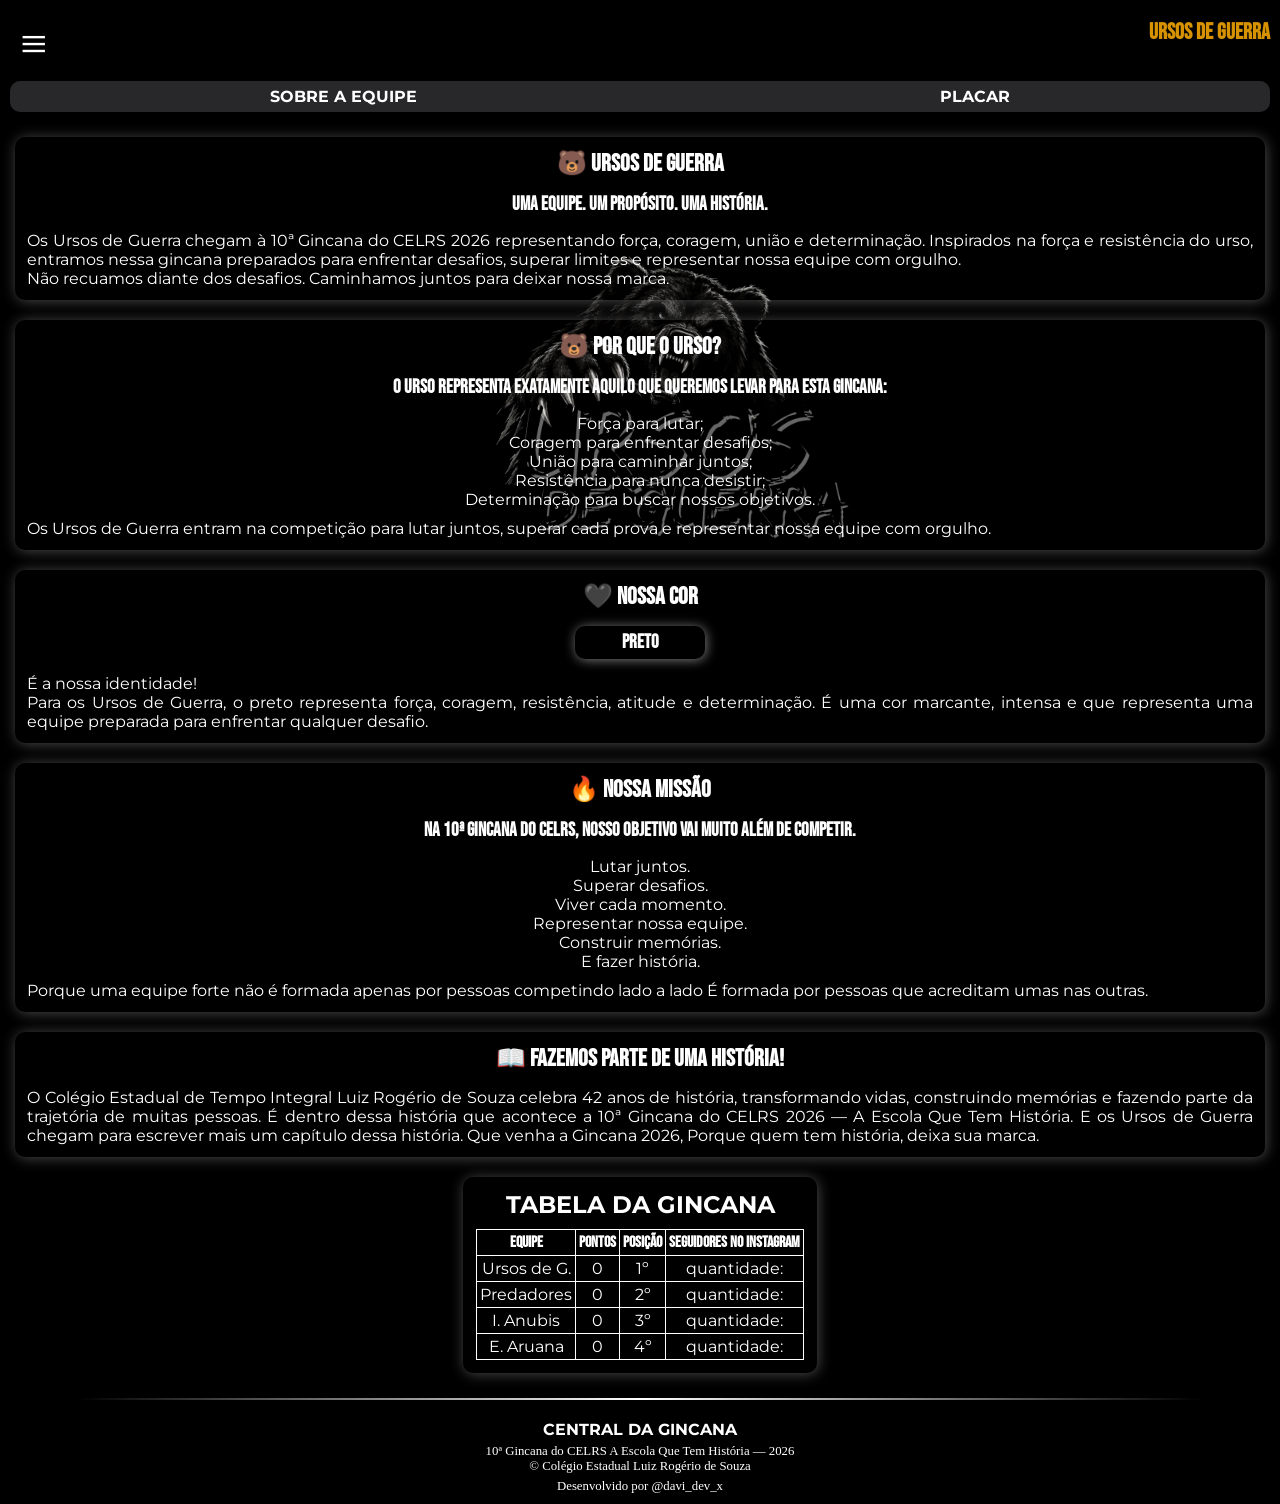
<file: index.html>
<!DOCTYPE html>
<html lang="pt-br">

<head>
    <meta charset="UTF-8">
    <meta name="viewport" content="width=device-width, initial-scale=1.0">
    <title>GINCANA CELRS</title>
    <link rel="stylesheet" href="style/style.css">
    <link rel="icon" href="imagens/logo/favicon.ico" type="image/x-icon">
</head>

<body>
    <header class="header-inicio">

        <section class="titulo">

            <section class="img-titulo">
                ≡
            </section>

            <section class="h1">
                <h1>URSOS DE GUERRA</h1>
            </section>
        </section>

        <nav class="nav-inicio2">

            <ul class="li-hover">

                <li><a href="sobre.html">SOBRE A GINCANA</a></li>
                <hr>
                <li><a href="regras.html">REGRAS</a></li>
                <hr>
                <li><a href="login.html">ENTRAR</a></li>
            </ul>
        </nav>

        <nav class="nav-inicio">

            <ul class="li-inicio">
                <li><a href="#home">SOBRE A EQUIPE</a></li>
                <li><a href="#placar">PLACAR</a></li>
            </ul>
        </nav>

    </header>

    <main class="main-inicio">

        <section id="home">

            <div class="apresen">

                <h2>🐻 URSOS DE GUERRA</h2>
                <h3>Uma equipe. Um propósito. Uma história.</h3>
                <p>Os Ursos de Guerra chegam à 10ª Gincana do CELRS 2026 representando força, coragem, união e
                    determinação. Inspirados na força e resistência do urso, entramos nessa gincana preparados para
                    enfrentar desafios,
                    superar limites e representar nossa equipe com orgulho.
                </p>

                <p>Não recuamos diante dos desafios. Caminhamos juntos para deixar nossa marca.</p>

            </div>

            <div>
                <h2>🐻 Por que o Urso?</h2>
                <h3>O urso representa exatamente aquilo que queremos levar para esta gincana:</h3>

                <ul>
                    <li>Força para lutar;</li>
                    <li>Coragem para enfrentar desafios;</li>
                    <li>União para caminhar juntos;</li>
                    <li>Resistência para nunca desistir;</li>
                    <li>Determinação para buscar nossos objetivos.</li>
                </ul>

                <p>Os Ursos de Guerra entram na competição para lutar juntos, superar cada prova e representar nossa
                    equipe com orgulho.</p>
            </div>

            <div class="cor">
                <h2>🖤 Nossa cor</h2>
                <h3 class="destaque">PRETO</h3>
                <p>É a nossa identidade! <br>
                    Para os Ursos de Guerra, o preto representa força, coragem, resistência, atitude e determinação.
                    É uma cor marcante, intensa e que representa uma equipe preparada para enfrentar qualquer desafio.
                </p>
            </div>

            <div>
                <h2>🔥 Nossa missão</h2>
                <h3>Na 10ª Gincana do CELRS, nosso objetivo vai muito além de competir.</h3>

                <ul>
                    <li>Lutar juntos.</li>
                    <li>Superar desafios.</li>
                    <li>Viver cada momento.</li>
                    <li>Representar nossa equipe.</li>
                    <li>Construir memórias.</li>
                    <li>E fazer história.</li>
                </ul>
                <p>Porque uma equipe forte não é formada apenas por pessoas competindo lado a lado É formada por pessoas
                    que acreditam umas nas outras.</p>
            </div>

            <div>
                <h2>📖 Fazemos parte de uma história!</h2>
                <p>O Colégio Estadual de Tempo Integral Luiz Rogério de Souza celebra 42 anos de história, transformando
                    vidas, construindo memórias e fazendo parte da trajetória de muitas pessoas. É dentro dessa história
                    que acontece a 10ª Gincana do CELRS 2026 — A Escola Que Tem História. E os Ursos de Guerra chegam
                    para escrever mais um capítulo dessa história. Que venha a Gincana 2026, Porque quem tem história,
                    deixa sua marca.</p>
            </div>
        </section>

        <!DOCTYPE html>
        <html lang="pt-br">

        <head>
            <meta charset="UTF-8">
            <meta name="viewport" content="width=device-width, initial-scale=1.0">
            <title>Tabela da Gincana</title>
        </head>

        <body>
            <section id="placar" class="placar">

                <h2>TABELA DA GINCANA</h2>
                <table>
                    <tr>
                        <th>Equipe</th>
                        <th>Pontos</th>
                        <th>Posição</th>
                        <th>Seguidores no instagram</th>
                    </tr>

                    <tr>
                        <td>Ursos de G.</td>
                        <td id="pontos0">0</td>
                        <td>1º</td>
                        <td>quantidade: </td>
                    </tr>

                    <tr>
                        <td>Predadores</td>
                        <td id="pontos1">0</td>
                        <td>2º</td>
                        <td>quantidade: </td>
                    </tr>

                    <tr>
                        <td>I. Anubis</td>
                        <td id="pontos2">0</td>
                        <td>3º</td>
                        <td>quantidade: </td>
                    </tr>

                    <tr>
                        <td>E. Aruana</td>
                        <td id="pontos3">0</td>
                        <td>4º</td>
                        <td>quantidade:</td>
                    </tr>

                </table>
            </section>
        </body>

        </html>
    </main>


    <hr>
    <footer>
        <h2>CENTRAL DA GINCANA </h2>
        <p> 10ª Gincana do CELRS
            A Escola Que Tem História — 2026</p>
        <p>©
            Colégio Estadual Luiz Rogério de Souza </p>
        <p class="footer">Desenvolvido por <a href="https://www.instagram.com/davi_dev_x/">@davi_dev_x</a></p>
    </footer>

    <script src="script/script.js"></script>
    <script src="script/placar.js"></script>
</body>

</html>
</file>
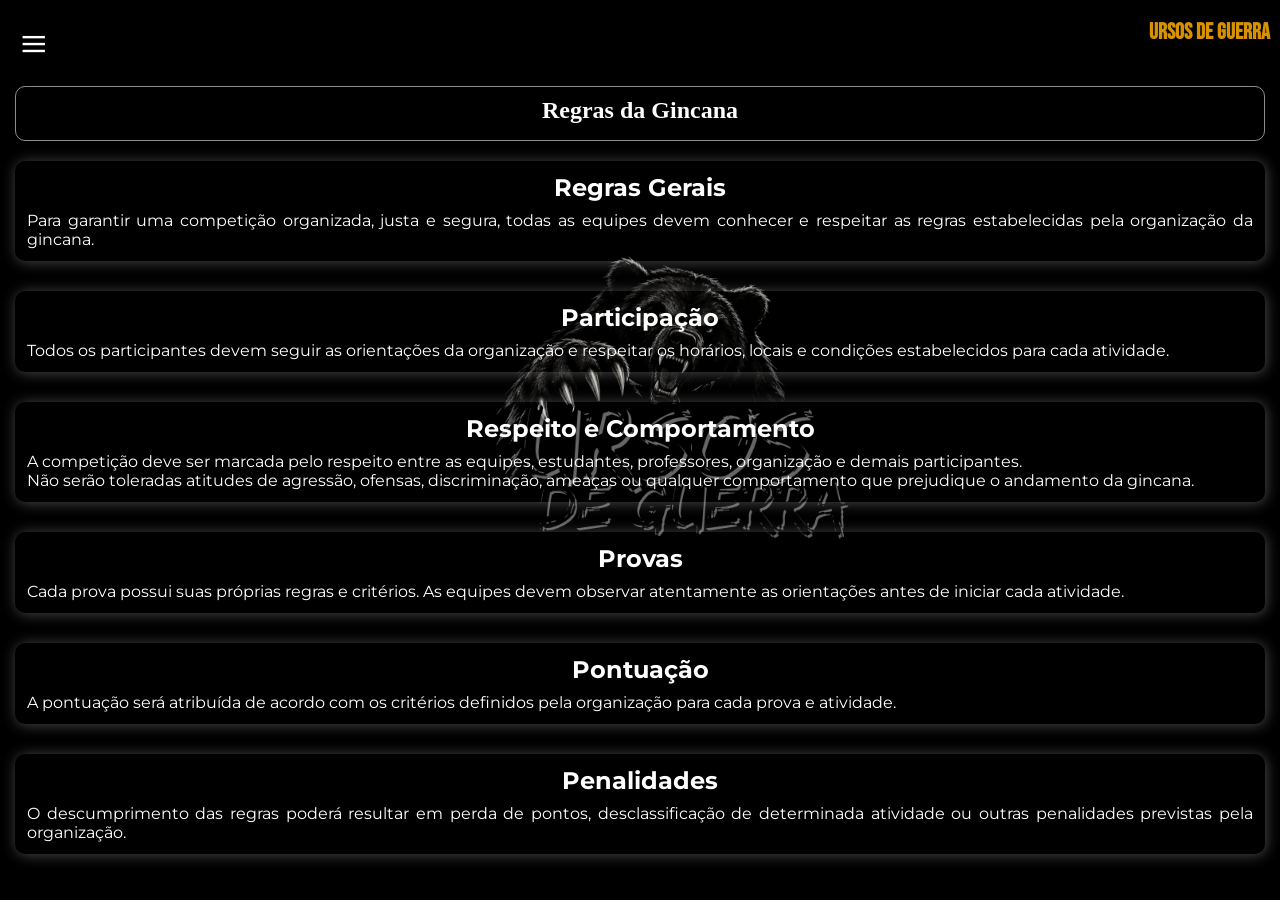
<file: regras.html>
<!DOCTYPE html>
<html lang="pt-br">

<head>
    <meta charset="UTF-8">
    <meta name="viewport" content="width=device-width, initial-scale=1.0">
    <title>Regras | Central da Gincana</title>
    <link rel="stylesheet" href="style/style.css">
    <link rel="stylesheet" href="style/regras.css">
</head>

<body>

    <header class="header-inicio">

        <section class="titulo">

           <section class="img-titulo">
               ≡
          </section>

            <section class="h1">
                <h1>URSOS de Guerra</h1>
            </section>
        </section>


         <nav class="nav-inicio2">

            <ul class="li-hover">

                <li><a href="sobre.html">SOBRE A GINCANA</a></li>
                <hr>
                <li><a href="index.html">ÍNICIO</a></li>
                <hr>
                <li><a href="login.html">ENTRAR</a></li>
            </ul>
        </nav>

    </header>

    <main class="main-inicio">

<section class="tit">
    
            <h1>Regras da Gincana</h1>
</section>

        <section class="apresen">
            <h2>Regras Gerais</h2>

            <p>
                Para garantir uma competição organizada, justa e segura,
                todas as equipes devem conhecer e respeitar as regras
                estabelecidas pela organização da gincana.
            </p>
        </section>

        <section class="apresen">
            <h2>Participação</h2>

            <p>
                Todos os participantes devem seguir as orientações da organização
                e respeitar os horários, locais e condições estabelecidos para
                cada atividade.
            </p>
        </section>

        <section class="apresen">
            <h2>Respeito e Comportamento</h2>

            <p>
                A competição deve ser marcada pelo respeito entre as equipes,
                estudantes, professores, organização e demais participantes.
            </p>

            <p>
                Não serão toleradas atitudes de agressão, ofensas, discriminação,
                ameaças ou qualquer comportamento que prejudique o andamento
                da gincana.
            </p>
        </section>

        <section class="apresen">
            <h2>Provas</h2>

            <p>
                Cada prova possui suas próprias regras e critérios.
                As equipes devem observar atentamente as orientações antes
                de iniciar cada atividade.
            </p>
        </section>

        <section class="apresen">
            <h2>Pontuação</h2>

            <p>
                A pontuação será atribuída de acordo com os critérios definidos
                pela organização para cada prova e atividade.
            </p>
        </section>

        <section class="apresen">
            <h2>Penalidades</h2>

            <p>
                O descumprimento das regras poderá resultar em perda de pontos,
                desclassificação de determinada atividade ou outras penalidades
                previstas pela organização.
            </p>
        </section>

    </main>

<script src="script/script.js"></script>
</body>

</html>
</file>
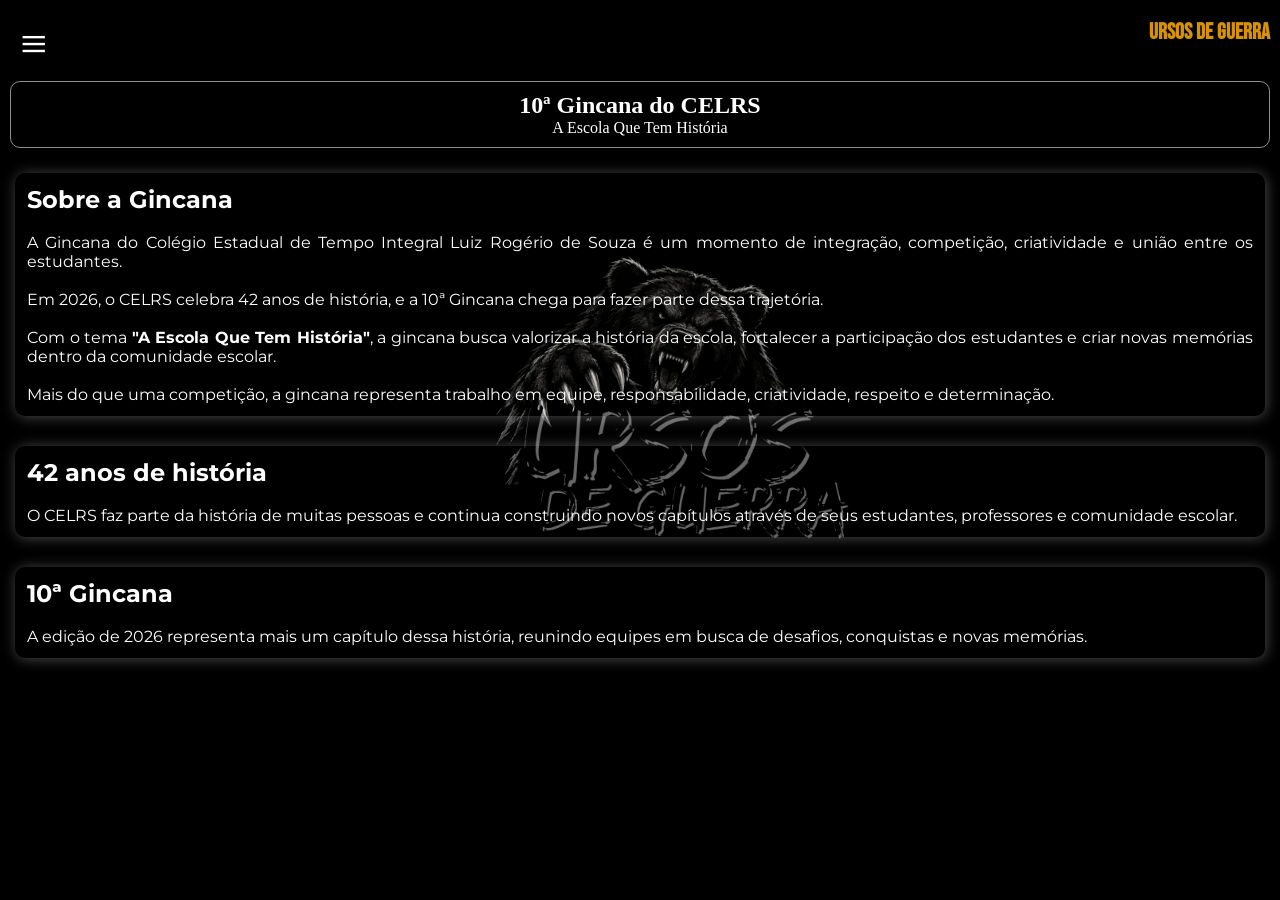
<file: sobre.html>
<!DOCTYPE html>
<html lang="pt-br">

<head>
    <meta charset="UTF-8">
    <meta name="viewport" content="width=device-width, initial-scale=1.0">
    <title>Sobre a Gincana | Central da Gincana</title>
    <link rel="stylesheet" href="style/style.css">
    <link rel="stylesheet" href="style/sobre.css">
</head>

<body>
    <header class="header-inicio">

        <section class="titulo">

            <section class="img-titulo">
               ≡
          </section>

            <section class="h1">
                <h1>URSOS DE GUERRA</h1>
            </section>
            
        </section>
        <section class="tit">

            <h1>10ª Gincana do CELRS</h1>
            <p>A Escola Que Tem História</p>
        </section>
        <nav class="nav-inicio2">
            <ul class="li-hover">
                <li><a href="index.html">INICIO</a></li>
                <hr>
                <li><a href="regras.html">REGRAS</a></li>
                <hr>
                <li><a href="login.html">ENTRAR</a></li>
            </ul>
        </nav>

    </header>

    <main class="main-inicio">

        <section class="apresen">
            <h1>Sobre a Gincana</h1>
            <br>
            <p>
                A Gincana do Colégio Estadual de Tempo Integral Luiz Rogério de Souza
                é um momento de integração, competição, criatividade e união entre
                os estudantes.
            </p>
            <br>
            <p>
                Em 2026, o CELRS celebra 42 anos de história, e a 10ª Gincana
                chega para fazer parte dessa trajetória.
            </p>
            <br>
            <p>
                Com o tema <strong>"A Escola Que Tem História"</strong>, a gincana
                busca valorizar a história da escola, fortalecer a participação
                dos estudantes e criar novas memórias dentro da comunidade escolar.
            </p>
            <br>
            <p>
                Mais do que uma competição, a gincana representa trabalho em equipe,
                responsabilidade, criatividade, respeito e determinação.
            </p>
        </section>

        <section class="apresen">
            <h2>42 anos de história</h2>
            <br>
            <p>
                O CELRS faz parte da história de muitas pessoas e continua
                construindo novos capítulos através de seus estudantes,
                professores e comunidade escolar.
            </p>
        </section>

        <section class="apresen">
            <h2>10ª Gincana</h2>

            <br>
            <p>
                A edição de 2026 representa mais um capítulo dessa história,
                reunindo equipes em busca de desafios, conquistas e novas memórias.
            </p>
        </section>

    </main>

    <script src="script/script.js"></script>
</body>

</html>
</file>
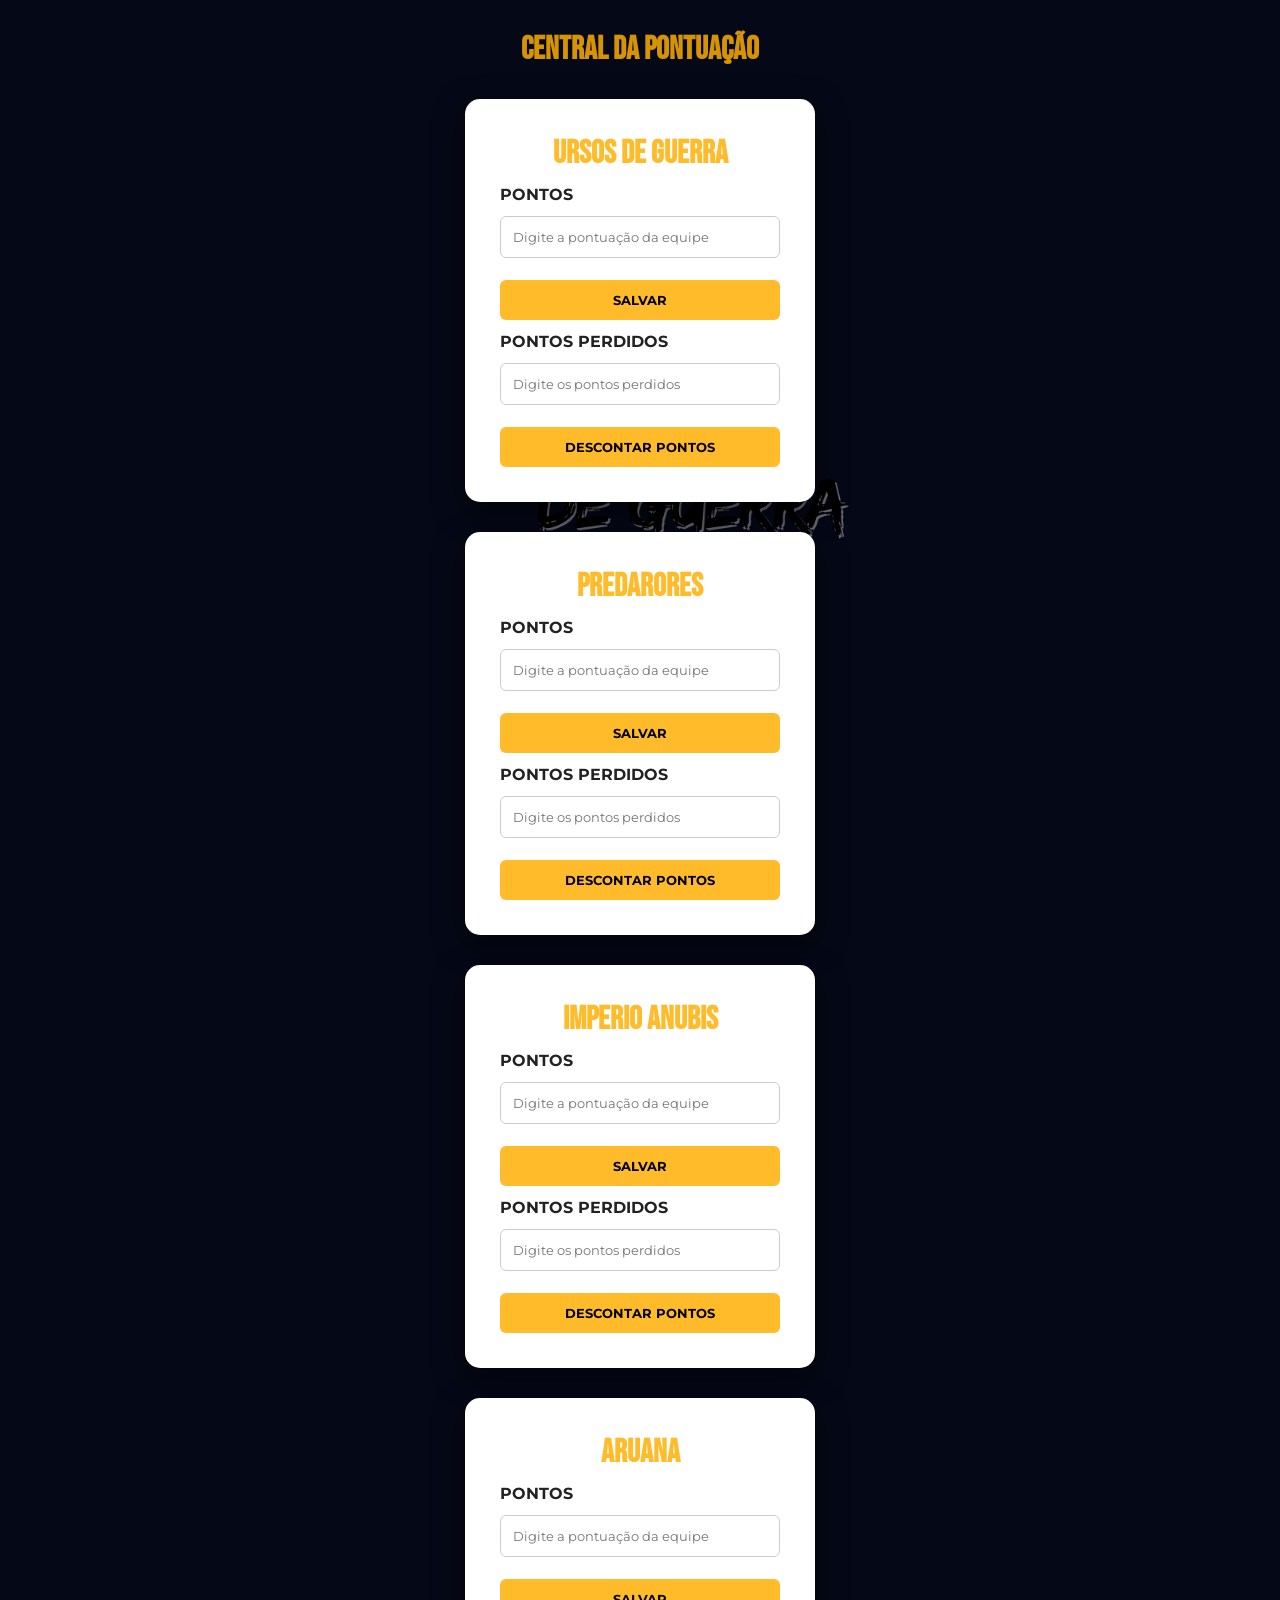
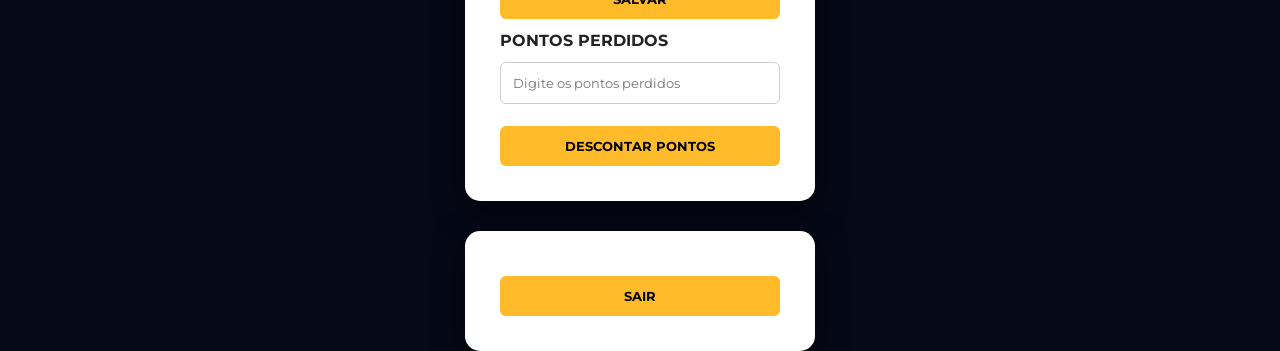
<file: admin/contabilidade.html>
<!DOCTYPE html>
<html lang="pt-br">

<head>
    <meta charset="UTF-8">
    <meta name="viewport" content="width=device-width, initial-scale=1.0">
    <title>CONTABILIDADE</title>
    <link rel="stylesheet" href="/style/style.css">
    <link rel="stylesheet" href="/style/form.css">
</head>

<body>
    <section class="main">

        <section class="item" id="t-h1">
            <h1>CENTRAL DA PONTUAÇÃO</h1>
        </section>

        <form id="formulario2" class="formulario">

            <section class="item">
                <h1>ursos de guerra</h1>
            </section>

            <label for="pontos-ursos">PONTOS</label>
            <input type="number" id="pontos-ursos" required placeholder="Digite a pontuação da equipe">

            <button type="submit">SALVAR</button>

            <label for="perdidos-ursos">PONTOS PERDIDOS</label>
            <input type="number" id="perdidos-ursos" placeholder="Digite os pontos perdidos">

            <button type="button" id="descontar-ursos">
                DESCONTAR PONTOS
            </button>
        </form>


        <form id="formulario3" class="formulario">

            <section class="item">
                <h1>predarores</h1>
            </section>

            <label for="pontos-predadores">PONTOS</label>
            <input type="number" id="pontos-predadores" required placeholder="Digite a pontuação da equipe">

            <button type="submit">SALVAR</button>

            <label for="perdidos-predadores">PONTOS PERDIDOS</label>
            <input type="number" id="perdidos-predadores" placeholder="Digite os pontos perdidos">

            <button type="button" id="descontar-predadores">
                DESCONTAR PONTOS
            </button>
        </form>

        <form id="formulario4" class="formulario">

            <section class="item">
                <h1>IMPERIO ANUBIS</h1>
            </section>

            <label for="pontos-anubis">PONTOS</label>
            <input type="number" id="pontos-anubis" required placeholder="Digite a pontuação da equipe">

            <button type="submit">SALVAR</button>

            <label for="perdidos-anubis">PONTOS PERDIDOS</label>
            <input type="number" id="perdidos-anubis" placeholder="Digite os pontos perdidos">

            <button type="button" id="descontar-anubis">
                DESCONTAR PONTOS
            </button>
        </form>

        <form id="formulario5" class="formulario">

            <section class="item">
                <h1>ARUANA</h1>
            </section>

            <label for="pontos-aruana">PONTOS</label>
            <input type="number" id="pontos-aruana" required placeholder="Digite a pontuação da equipe">

            <button type="submit">SALVAR</button>

            <label for="perdidos-aruana">PONTOS PERDIDOS</label>
            <input type="number" id="perdidos-aruana" placeholder="Digite os pontos perdidos">

            <button type="button" id="descontar-aruana">
                DESCONTAR PONTOS
            </button>

        </form>

        <section class="formulario">
            <button type="button">SAIR</button>
        </section>
    </section>

    <script src="/script/placar.js"></script>

</body>

</html>
</file>
<file: style/style.css>
@charset "UTF-8";

@import url('https://fonts.googleapis.com/css2?family=Allura&family=Bebas+Neue&family=Cormorant+Garamond:ital,wght@0,300..700;1,300..700&family=Montserrat:ital,wght@0,100..900;1,100..900&family=Orbitron:wght@400..900&family=PT+Sans:ital,wght@0,400;0,700;1,400;1,700&family=Passion+One:wght@400;700;900&family=Playfair+Display+SC:ital,wght@0,400;0,700;0,900;1,400;1,700;1,900&family=Playfair+Display:ital,wght@0,400..900;1,400..900&family=Poppins:ital,wght@0,100;0,200;0,300;0,400;0,500;0,600;0,700;0,800;0,900;1,100;1,200;1,300;1,400;1,500;1,600;1,700;1,800;1,900&family=Sriracha&display=swap');

:root {

    --color-black: rgb(0, 0, 0);
    --color-sinza: rgba(127, 123, 99, 0.495);
    --color-dourado: rgba(255, 174, 0, 0.838);
    --color-branco: white;

    --font-titulo: Bebas Neue, Sans-serif;
    --font-txt: Montserrat, arial, Sans-serif;
}

* {
    margin: 0;
    padding: 0;
    box-sizing: border-box;

}

ul {
    list-style: none;
    text-align: center;
    margin: 10px;

}

body {
    background-color: var(--color-black);
    color: var(--color-branco);
    background-image: url(/imagens/logo/fundo.png);
    background-repeat: no-repeat;
    background-position: center;
    background-size: 430px;
    background-attachment: fixed;
}

.header-inicio {
    display: flex;
    flex-direction: column;
}

.titulo {
    display: flex;
    justify-content: space-between;
    margin: 0px 5px 0px 5px;
}

.img-titulo {
    cursor: pointer;
    box-shadow: none;
    margin: 16px 0px 0px 15px;
font-size: 3rem;
}

.h1 {
    font-family: var(--font-titulo);
    font-weight: 200;
    font-size: 1.2rem;
    color: var(--color-dourado);
    background-color: none;
    box-shadow: none;
    margin: 19px 5px 0px 5px;
}
.nav-inicio {
    margin-top: 0px;
}
.nav-inicio ul {
    display: flex;
    flex-direction: row;
    list-style: none;
    gap: 15px;
    padding: 6px;

}


.nav-inicio>ul>li>a {
    text-decoration: none;
    color: var(--color-branco);
    font-family: var(--font-txt);
    font-size: 1rem;
    font-weight: bolder;
}

.li-inicio {
    justify-content: space-around;
    background-color: rgb(40, 40, 43);
    border-radius: 10px;
}

.nav-inicio a:hover {
    transition: 1.4s;
    color: var(--color-dourado);

}

.main-inicio {
    display: flex;
    flex-direction: column;
    padding: 5px;
}


div h2,
h3,
.apresen {
    font-family: var(--font-titulo);
    text-align: center;
    margin-bottom: 15px;
}

div,
.placar,
.apresen {
    margin: 10px 10px 20px 10px;
    text-align: justify;
    padding: 12px;
    box-shadow: 1px 1px 14px rgba(255, 255, 255, 0.29);
    border-radius: 10px;
    font-family: var(--font-txt);
}

div:hover {
    box-shadow: 1px 1px 20px rgba(255, 174, 0, 0.784);
    transition: 1s;
}

.cor {
    display: flex;
    flex-direction: column;
    align-items: center;
    text-align: justify;
}

.destaque {
    box-shadow: 1px 1px 12px rgba(255, 255, 255, 0.485);
    width: 130px;
    padding: 5px;
    border-radius: 10px;
    align-items: center;
}

.destaque:hover {
    box-shadow: 1px 1px 20px rgba(255, 174, 0, 0.784);
    transition: 1s;
}

.placar {
    margin: 2px;
    padding: 8px;
    margin: auto;
}

.placar h2 {
    margin: 5px 5px 10px 5px;
    text-align: center;
}

.placar:hover {
    box-shadow: 1px 1px 20px rgba(255, 174, 0, 0.784);
    transition: 1s;
}

table {

    margin: 5px 5px 5px 5px;
    border-collapse: collapse;
    font-family: var(--font-txt);
    border: 1px solid var(--color-branco);
   
}

th,
td {
    padding: 3px;
    text-align: center;
}

th {
    font-family: var(--font-titulo);
    font-size: 1rem;
    border: 1px solid var(--color-branco);
    padding: 3px;
}

td {
    color: white;
    font-size: 1rem;
    border: 1px solid var(--color-branco);
    padding: 3px;
}

hr {
    width: 88%;
    height: 2px;
    border: none;

    background: linear-gradient(to right,
            transparent,
            var(--color-branco),
            transparent);

    margin: 20px auto;
}

footer {
    margin-top: 10px;
    margin-bottom: 10px;
}

footer h2 {
    font-size: 1rem;
    text-align: center;
    margin-bottom: 5px;
    font-family: var(--font-txt);
}

footer p {
    font-size: 0.8rem;
    text-align: center;
}

.footer {
    margin-top: 5px;
}

footer a {
    text-decoration: none;
    color: var(--font-txt);
}

footer a:hover {
    color: rgba(255, 174, 0, 0.784);
}

.nav-inicio2 {
    display: none;
}

.nav-inicio2.ativo {
    display: flex;
    position: absolute;
    z-index: 1000;

    margin: 80px 10px;
    border-radius: 10px;
    padding: 10px;

    background-color: rgba(0, 0, 0, 0.764);
}

.nav-inicio2.ativo a {
    color: var(--color-branco);
    text-decoration: none;
    margin: 10px;
    font-size: 1.2rem;
    font-family: var(--font-titulo);
}

.nav-inicio2.ativo a:hover {

    color: rgba(255, 174, 0, 0.784);
    transition: 0.5s;
}
</file>
<file: style/regras.css>
@charset "UTF-8";

.main-inicio h1 {
    text-align: center;
    margin-bottom: 6px;
}

.apresen h2 {
    font-size: 1.5rem;
    margin-bottom: 9px;
    text-align: center;
}

.tit {
    text-align: center;
    margin: 10px;
    border: 1px solid rgba(255, 255, 255, 0.551);
    padding: 10px;
    border-radius: 10px;
}
</file>
<file: style/sobre.css>
@charset "UTF-8";

.tit {
    text-align: center;
    margin: 10px;
    border: 1px solid rgba(255, 255, 255, 0.551);
    padding: 10px;
    border-radius: 10px;
}
</file>
<file: style/form.css>
@charset "UTF-8";

/* RESET */
* {
    margin: 0;
    padding: 0;
    box-sizing: border-box;
}

/* PÁGINA */
body {
    min-height: 100vh;

    display: flex;
    justify-content: center;
    align-items: center;

    background-color: #050816;
    font-family: var(--font-txt);
}

/* ÁREA PRINCIPAL */
.main {
    width: 100%;
    min-height: 100vh;

    display: flex;
    flex-direction: column;
    justify-content: center;
    align-items: center;

    gap: 30px;
}

/* TÍTULO */
.item h1 {
    text-align: center;

    color: var(--color-dourado);
    font-family: var(--font-titulo);
    font-size: 32px;
}

/* FORMULÁRIO */
.formulario {
    width: 350px;

    display: flex;
    flex-direction: column;
    gap: 12px;

    padding: 35px;

    background-color: white;


    border-radius: 15px;

    box-shadow:
        0 10px 30px rgba(0, 0, 0, 0.5);
}

/* LABEL */
.formulario label {
    font-family: var(--font-txt);
    font-weight: bold;
    color: #222;
}

/* CAMPOS */
.formulario input {
    width: 100%;

    padding: 12px;

    border: 1px solid #ccc;
    border-radius: 6px;

    font-family: var(--font-txt);

    outline: none;
}

/* CAMPO AO CLICAR */
.formulario input:focus {
    border-color: var(--color-dourado);
}

/* BOTÃO */
.formulario button {
    margin-top: 10px;

    padding: 12px;

    border: none;
    border-radius: 6px;

    background-color: var(--color-dourado);
    color: #000;

    font-family: var(--font-txt);
    font-weight: bold;

    cursor: pointer;

    transition: 0.3s;
}

.formulario button:hover {
    transform: scale(1.03);
    box-shadow: 0 5px 15px rgba(255, 175, 0, 0.4);
}

#t-h1 {
    margin-top: 30px;
}
</file>
